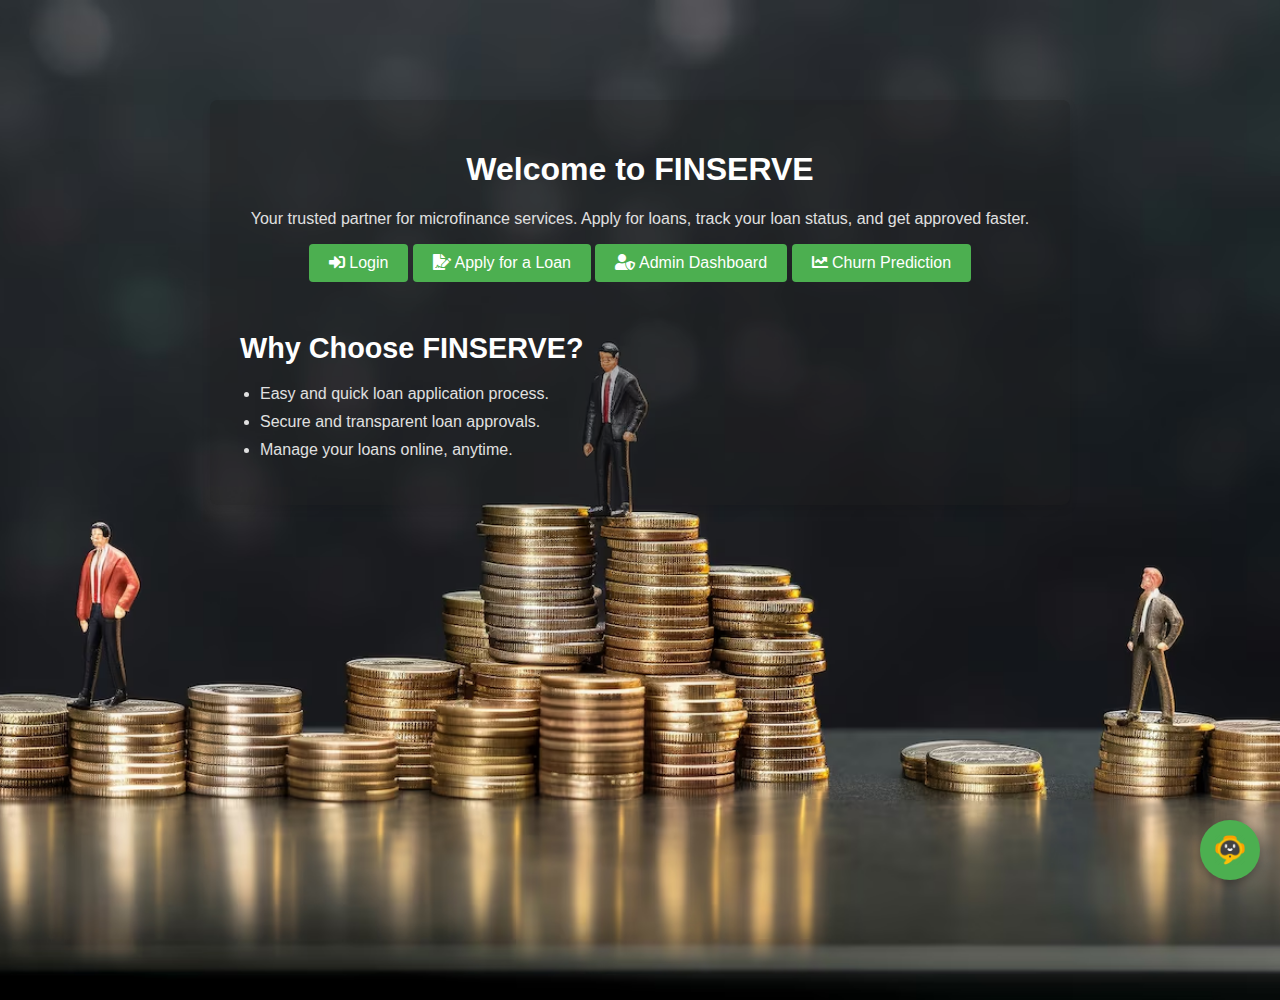
<file: index.html>
<!DOCTYPE html>
<html lang="en">
<head>
    <meta charset="UTF-8">
    <meta name="viewport" content="width=device-width, initial-scale=1.0">
    <title>FINSERVE Microfinance System</title>
    <link rel="stylesheet" href="styles.css">
    <link rel="stylesheet" href="https://cdnjs.cloudflare.com/ajax/libs/font-awesome/5.15.4/css/all.min.css">
    <link rel="preconnect" href="https://fonts.googleapis.com">
    <link rel="preconnect" href="https://fonts.gstatic.com" crossorigin>
    <link href="https://jainjayesh24-finserve-appapp-pqmlfb.streamlit.app/" rel="stylesheet">
</head>
<body>
    <div class="index-container">
        <h1>Welcome to FINSERVE </h1>
        <p>Your trusted partner for microfinance services. Apply for loans, track your loan status, and get approved faster.</p>

        <div class="cta-buttons">
            <a href="login.html" class="button"><i class="fas fa-sign-in-alt"></i> Login</a>
            <a href="apply-loan.html" class="button"><i class="fas fa-file-signature"></i> Apply for a Loan</a>
            <a href="admin.html" class="button"><i class="fas fa-user-shield"></i> Admin Dashboard</a>
            <a href="https://jainjayesh24-finserve-appapp-pqmlfb.streamlit.app/" class="button"><i class="fas fa-chart-line"></i> Churn Prediction</a> <!-- New Button -->
        </div>
        
        <div class="chatbot-icon" onclick="redirectToStreamlit()">
            <img src="chat-icon.png" alt="Chatbot Icon">
        </div>

        <div id="chatbot-container" class="chatbot-container hidden">
            <div id="chatbot-header">
                <h4>Finbot</h4>
                <button onclick="redirectToStreamlit()">X</button>
            </div>  
            <div id="chatbot-messages"></div>
            <input type="text" id="chatbot-input" placeholder="Ask about loans..." />
            <button onclick="sendChatMessage()">Send</button>
        </div>

        <script src="chatbot.js"></script>

        <div class="features">
            <h2>Why Choose FINSERVE?</h2>
            <ul>
                <li>Easy and quick loan application process.</li>
                <li>Secure and transparent loan approvals.</li>
                <li>Manage your loans online, anytime.</li>
            </ul>
        </div>
    </div>
    
    <script>
        document.querySelectorAll('a[href^="#"]').forEach(anchor => {
            anchor.addEventListener('click', function(e) {
                e.preventDefault();
                document.querySelector(this.getAttribute('href')).scrollIntoView({
                    behavior: 'smooth'
                });
            });
        });
    </script>
    
</body>
</html>
</file>
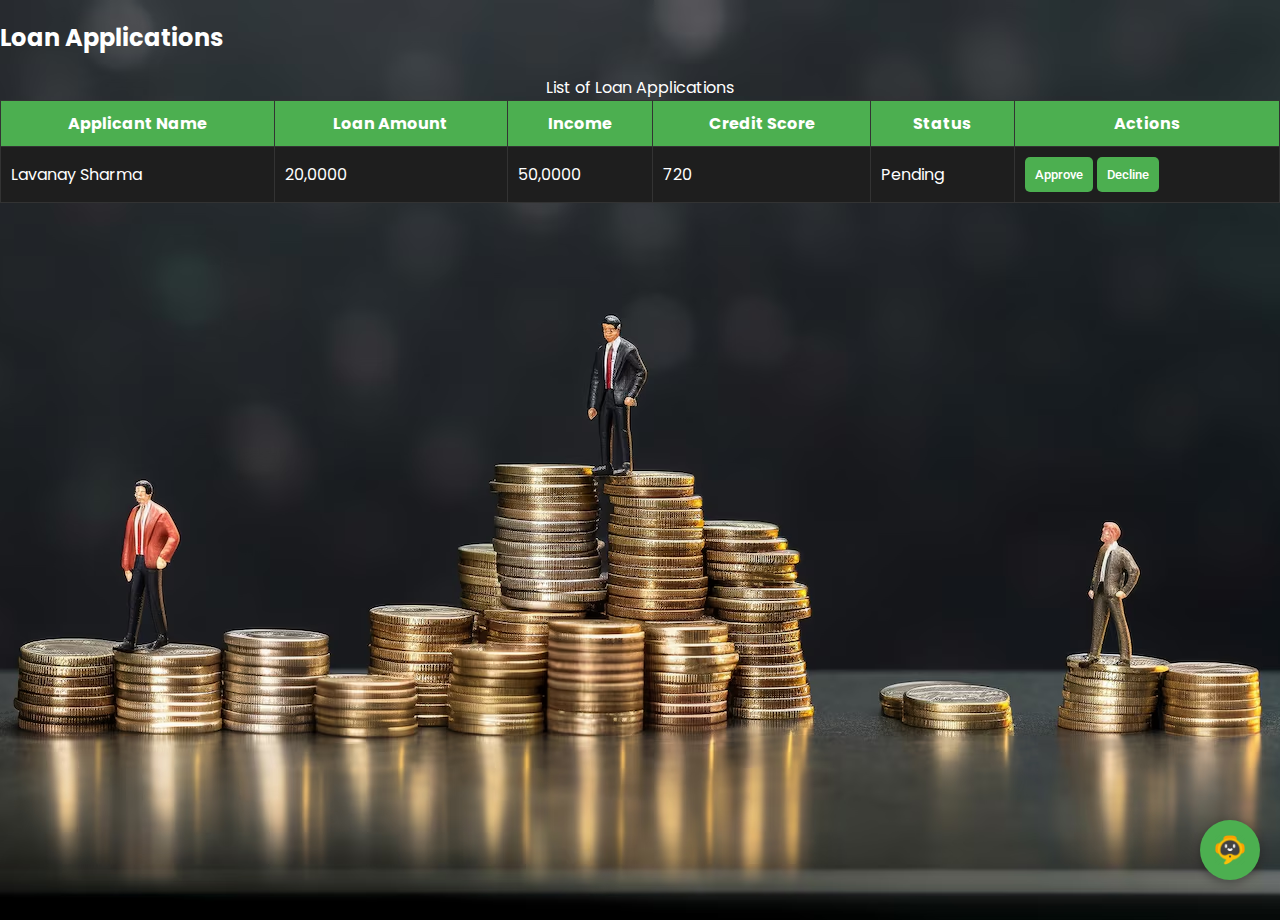
<file: admin.html>
<!DOCTYPE html>
<html lang="en">
<head>
    <meta charset="UTF-8">
    <meta name="viewport" content="width=device-width, initial-scale=1.0">
    <title>FINSERVE Admin Dashboard</title>
    <link rel="stylesheet" href="styles.css">
    <link rel="preconnect" href="https://fonts.googleapis.com">
    <link rel="preconnect" href="https://fonts.gstatic.com" crossorigin>
    <link href="https://fonts.googleapis.com/css2?family=Poppins:wght@300;400;500;600&family=Roboto:wght@400;700&display=swap" rel="stylesheet">
</head>
<body>
    <div class="admin-container">
        <h2>Loan Applications</h2>
        <table>
            <caption>List of Loan Applications</caption>
            <thead> 
                <tr>
                    <th>Applicant Name</th>
                    <th>Loan Amount</th>
                    <th>Income</th>
                    <th>Credit Score</th>
                    <th>Status</th>
                    <th>Actions</th>
                </tr>
            </thead>
            <tbody id="loan-table">
                <tr>
                    <td>Lavanay Sharma</td>
                    <td>20,0000</td>
                    <td>50,0000</td>
                    <td>720</td>
                    <td class="status">Pending</td>
                    <td>
                        <button aria-label="Approve Loan" onclick="approveLoan(this)">Approve</button>
                        <button aria-label="Decline Loan" onclick="declineLoan(this)">Decline</button>
                    </td>
                </tr>
            </tbody>
        </table>
    </div>

    <script>
        function approveLoan(button) {
            const row = button.closest('tr');
            row.querySelector('.status').innerText = 'Approved';
            alert('Loan Approved');
            
            button.disabled = true;
            button.nextElementSibling.disabled = true; 
        }

        function declineLoan(button) {
            const row = button.closest('tr');
            row.querySelector('.status').innerText = 'Declined';
            alert('Loan Declined');
          
            button.disabled = true;
            button.previousElementSibling.disabled = true; 
        }
    </script>
   
    <div class="chatbot-icon" onclick="toggleChatbot()">
        <img src="chat-icon.png" alt="Chatbot Icon">
    </div>
   
    <div id="chatbot-container" class="chatbot-container hidden">
        <div id="chatbot-header">
            <h4>Finbot</h4>
            <button onclick="toggleChatbot()">X</button>
        </div>
        <div id="chatbot-messages"></div>
        <input type="text" id="chatbot-input" placeholder="Ask about loans..." />
        <button onclick="sendChatMessage()">Send</button>
    </div>

    <script src="chatbot.js"></script>
</body>
</html>
</file>
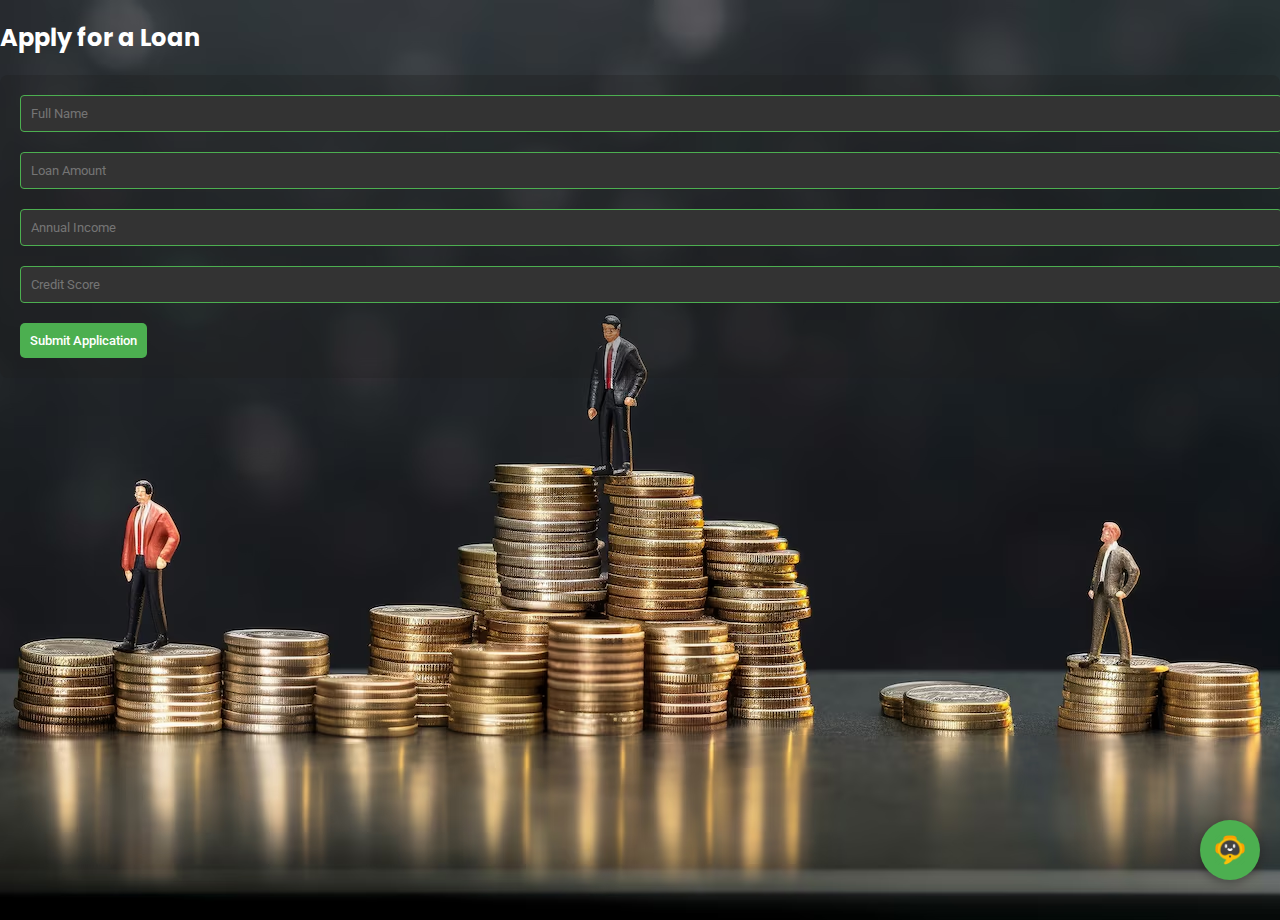
<file: apply-loan.html>
<!DOCTYPE html>
<html lang="en">
<head>
    <meta charset="UTF-8">
    <meta name="viewport" content="width=device-width, initial-scale=1.0">
    <title>FINSERVE Loan Application</title>
    <link rel="stylesheet" href="styles.css">
    <link rel="preconnect" href="https://fonts.googleapis.com">
    <link rel="preconnect" href="https://fonts.gstatic.com" crossorigin>
    <link href="https://fonts.googleapis.com/css2?family=Poppins:wght@300;400;500;600&family=Roboto:wght@400;700&display=swap" rel="stylesheet">
</head>
<body>
    <div class="loan-container">
        <h2>Apply for a Loan</h2>
        <form id="loan-form">
            <input type="text" name="applicantName" placeholder="Full Name" required aria-label="Full Name">
            <input type="number" name="loanAmount" placeholder="Loan Amount" required aria-label="Loan Amount" min="1">
            <input type="number" name="income" placeholder="Annual Income" required aria-label="Annual Income" min="1">
            <input type="number" name="creditScore" placeholder="Credit Score" required aria-label="Credit Score" min="0">
            <button type="submit">Submit Application</button>
        </form>
        <div id="form-status" style="margin-top: 10px; color: green;"></div>
    </div>

    <script>
        document.getElementById("loan-form").addEventListener("submit", function(event) {
            event.preventDefault();
            const name = document.querySelector('input[name="applicantName"]').value;
            const amount = document.querySelector('input[name="loanAmount"]').value;
            document.getElementById("form-status").innerText = `Thank you, ${name}. Your loan application has been submitted.`;
            document.getElementById("loan-form").reset();
        });
    </script>

    <div class="chatbot-icon" onclick="toggleChatbot()">
        <img src="chat-icon.png" alt="Chatbot Icon">
    </div>

    <div id="chatbot-container" class="chatbot-container hidden">
        <div id="chatbot-header">
            <h4>Finbot</h4>
            <button onclick="toggleChatbot()">X</button>
        </div>
        <div id="chatbot-messages"></div>
        <input type="text" id="chatbot-input" placeholder="Ask about loans..." />
        <button onclick="sendChatMessage()">Send</button>
    </div>

    <script src="chatbot.js"></script>

</body>
</html>
</file>
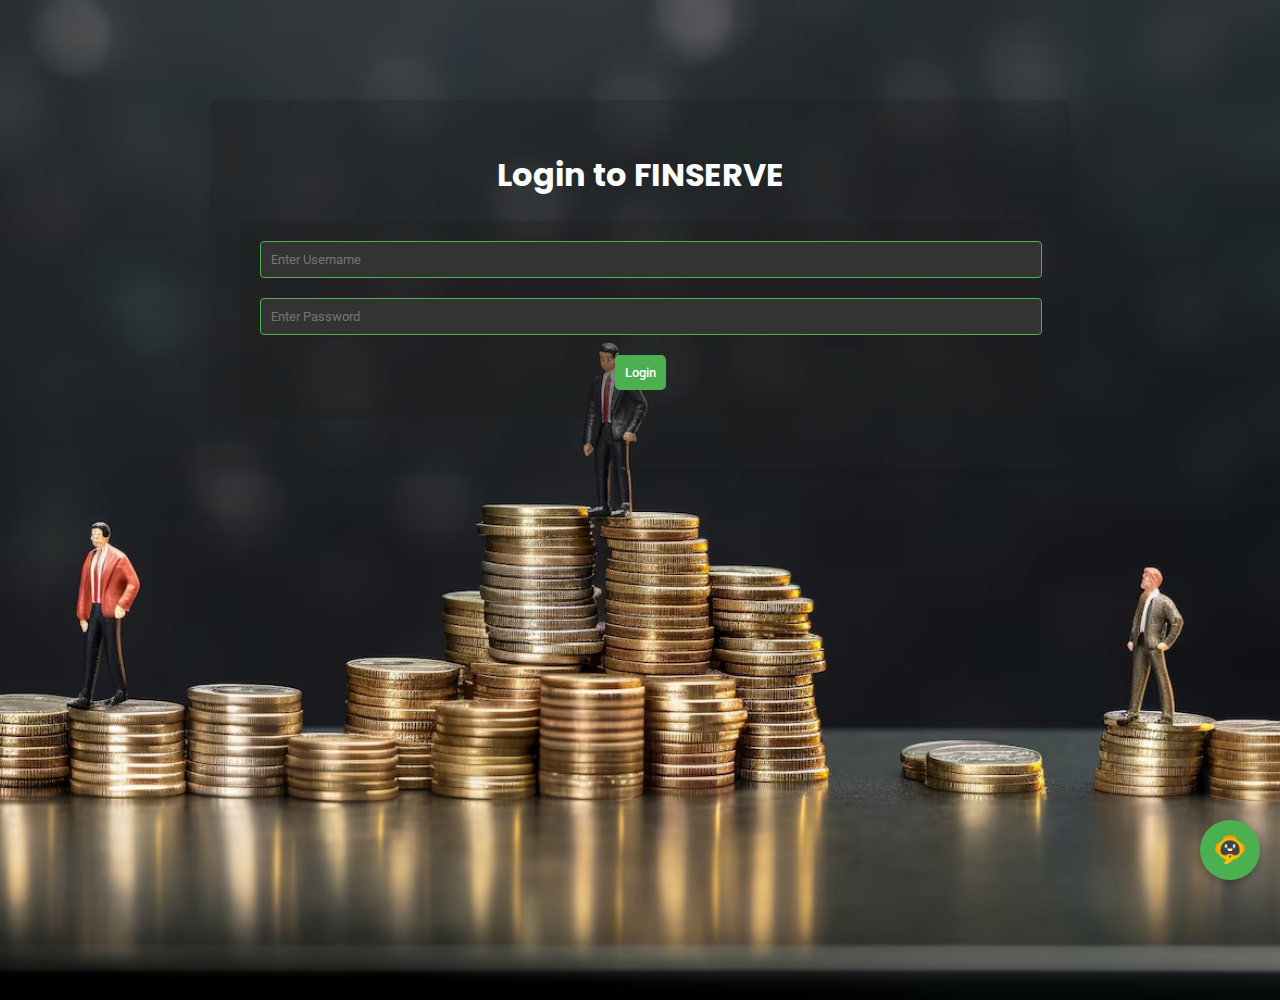
<file: login.html>
<!DOCTYPE html>
<html lang="en">
<head>
    <meta charset="UTF-8">
    <meta name="viewport" content="width=device-width, initial-scale=1.0">
    <title>Login - FINSERVE</title>
    <link rel="stylesheet" href="styles.css">
    <link rel="preconnect" href="https://fonts.googleapis.com">
    <link rel="preconnect" href="https://fonts.gstatic.com" crossorigin>
    <link href="https://fonts.googleapis.com/css2?family=Poppins:wght@300;400;500;600&family=Roboto:wght@400;700&display=swap" rel="stylesheet">
</head>
<body>
    <div class="background">
        <div class="index-container">
            <h1>Login to FINSERVE</h1>
            <form id="login-form" action="/submit-login" method="POST">
                <input type="text" name="username" placeholder="Enter Username" required aria-label="Username">
                <input type="password" name="password" placeholder="Enter Password" required aria-label="Password">
                <button type="submit">Login</button>
                <div id="login-status" style="color: red; margin-top: 10px;"></div>
            </form>
        </div>

        <div class="chatbot-icon" onclick="toggleChatbot()">
            <img src="chat-icon.png" alt="Chatbot Icon">
        </div>

        <div id="chatbot-container" class="chatbot-container hidden">
            <div id="chatbot-header">
                <h4>Finbot</h4>
                <button onclick="toggleChatbot()">X</button>
            </div>
            <div id="chatbot-messages"></div>
            <input type="text" id="chatbot-input" placeholder="Ask about loans..." />
            <button onclick="sendChatMessage()">Send</button>
        </div>
    </div>

    <script>
        document.getElementById("login-form").addEventListener("submit", function(event) {
            event.preventDefault();
            const username = document.querySelector('input[name="username"]').value;
            const password = document.querySelector('input[name="password"]').value;

            if (username === "admin" && password === "admin123") {
                window.location.href = "admin.html"; 
            } else if (username === "user" && password === "user123") {
                window.location.href = "apply-loan.html";  
            } else {
                document.getElementById("login-status").innerText = "Invalid credentials!";
            }
        });
    </script>

    <script src="chatbot.js"></script>
</body>
</html>
</file>
<file: styles.css>
body {
    background-color: #121212;
    background-image: url('backgroung-banner.avif');
    background-size: cover;
    background-position: center;
    background-repeat: no-repeat;
    min-height: 100vh;
    color: #e0e0e0;
    font-family: 'Poppins', 'Roboto', sans-serif;
    margin: 0;
    padding: 0;
}

h1, h2, h3 {
    color: #ffffff;
}

p, input, button, a {
    font-family: 'Roboto', sans-serif;
    font-weight: 400;
}

a {
    color: #4caf50;
    text-decoration: none;
    transition: color 0.3s ease;
}

a:hover {
    color: #81c784;
}

button, a.button {
    background-color: #4caf50;
    color: white;
    border: none;
    border-radius: 4px;
    padding: 10px 20px;
    cursor: pointer;
    display: inline-block;
    font-family: 'Roboto', sans-serif;
    font-weight: 500;
    transition: background-color 0.3s ease, transform 0.3s ease;
}

button:hover, a.button:hover {
    background-color: #81c784;
    transform: scale(1.05);
}

input[type="text"], input[type="password"], input[type="number"] {
    background-color: #333333;
    color: #ffffff;
    border: 1px solid #4caf50;
    padding: 10px;
    border-radius: 4px;
}

input[type="text"]:focus, input[type="password"]:focus, input[type="number"]:focus {
    outline: none;
    border-color: #81c784;
}

.index-container {
    max-width: 800px;
    margin: 100px auto;
    text-align: center;
    background: rgba(30, 30, 30, 0.3);
    padding: 30px;
    border-radius: 8px;
    box-shadow: 0 4px 8px rgba(0, 0, 0, 0.1);
    animation: fadeIn 1s ease-in-out;
}

.features {
    text-align: left;
    margin-top: 50px;
}

.features h2 {
    font-size: 1.8em;
    margin-bottom: 20px;
}

.features ul {
    list-style-type: disc;
    padding-left: 20px;
}

.features li {
    margin-bottom: 10px;
}

@keyframes fadeIn {
    from {
        opacity: 0;
    }
    to {
        opacity: 1;
    }
}

@keyframes slideInLeft {
    from {
        transform: translateX(-30%);
        opacity:0;
    }
    to {
        transform: translateX(0);
        opacity:1;
    }
}

@keyframes slideInRight {
    from {
        transform: translateX(30%);
        opacity: 0;
    }
    to {
        transform: translateX(0);
        opacity: 1;
    }
}

.index-container h1 {
    animation: slideInLeft 1s ease-in-out;
}

.cta-buttons {
    animation: slideInRight 1.5s ease-in-out;
}

form {
    background-color: rgba(30, 30, 30, 0.3);
    padding: 20px;
    border-radius: 8px;
    box-shadow: 0 4px 8px rgba(0, 0, 0, 0);
    margin: 20px 0;
}

form input {
    width: 100%;
    margin-bottom: 20px;
    padding: 10px;
}

table {
    width: 100%;
    background-color: #1e1e1e;
    color: white;
    border-collapse: collapse;
}

th {
    background-color: #4caf50;
    padding: 10px;
    border: 1px solid #333;
}

td {
    padding: 10px;
    border: 1px solid #333;
}

.chatbot-icon {
    position: fixed;
    bottom: 20px;
    right: 20px;
    width: 60px;
    height: 60px;
    background-color: #4caf50;
    border-radius: 50%;
    box-shadow: 0 4px 10px rgba(0, 0, 0, 0.3);
    display: flex;
    align-items: center;
    justify-content: center;
    cursor: pointer;
    transition: transform 0.3s ease, background-color 0.3s ease;
}

.chatbot-icon img {
    width: 30px;
    height: 30px;
}

.chatbot-icon:hover {
    transform: scale(1.1);
}

.chatbot-container {
    position: fixed;
    bottom: 90px;
    right: 20px;
    width: 350px;
    background-color: #1e1e1e;
    border-radius: 10px;
    box-shadow: 0 4px 15px rgba(0, 0, 0, 0.5);
    display: flex;
    flex-direction: column;
    max-height: 500px;
    overflow: hidden;
    opacity: 0;
    transform: scale(0.9);
    transition: all 0.3s ease;
}

.chatbot-container.visible {
    opacity: 1;
    transform: scale(1);
}

.chatbot-container.hidden {
    display: none;
}

#chatbot-header {
    background-color: #4caf50;
    color: white;
    padding: 15px;
    display: flex;
    justify-content: space-between;
    align-items: center;
    border-top-left-radius: 10px;
    border-top-right-radius: 10px;
    font-size: 1.2rem;
}

#chatbot-messages {
    flex: 1;
    padding: 15px;
    overflow-y: auto;
    background-color: #2a2a2a;
    color: white;
    border-bottom-left-radius: 10px;
    border-bottom-right-radius: 10px;
}

#chatbot-input {
    width: 100%;
    padding: 10px;
    border: none;
    outline: none;
    background-color: #333333;
    color: white;
    border-radius: 0 0 10px 10px;
}

button {
    padding: 10px;
    background-color: #4caf50;
    border: none;
    color: white;
    cursor: pointer;
    transition: background-color 0.3s ease;
    border-radius: 5px;
}

button:hover {
    background-color: #81c784;
}

.message {
    margin-bottom: 10px;
    padding: 10px;
    border-radius: 10px;
    max-width: 80%;
}

.message.user {
    background-color: #4caf50;
    color: white;
    align-self: flex-end;
}

.message.bot {
    background-color: #2a2a2a;
    color: white;
    align-self: flex-start;
}
</file>
